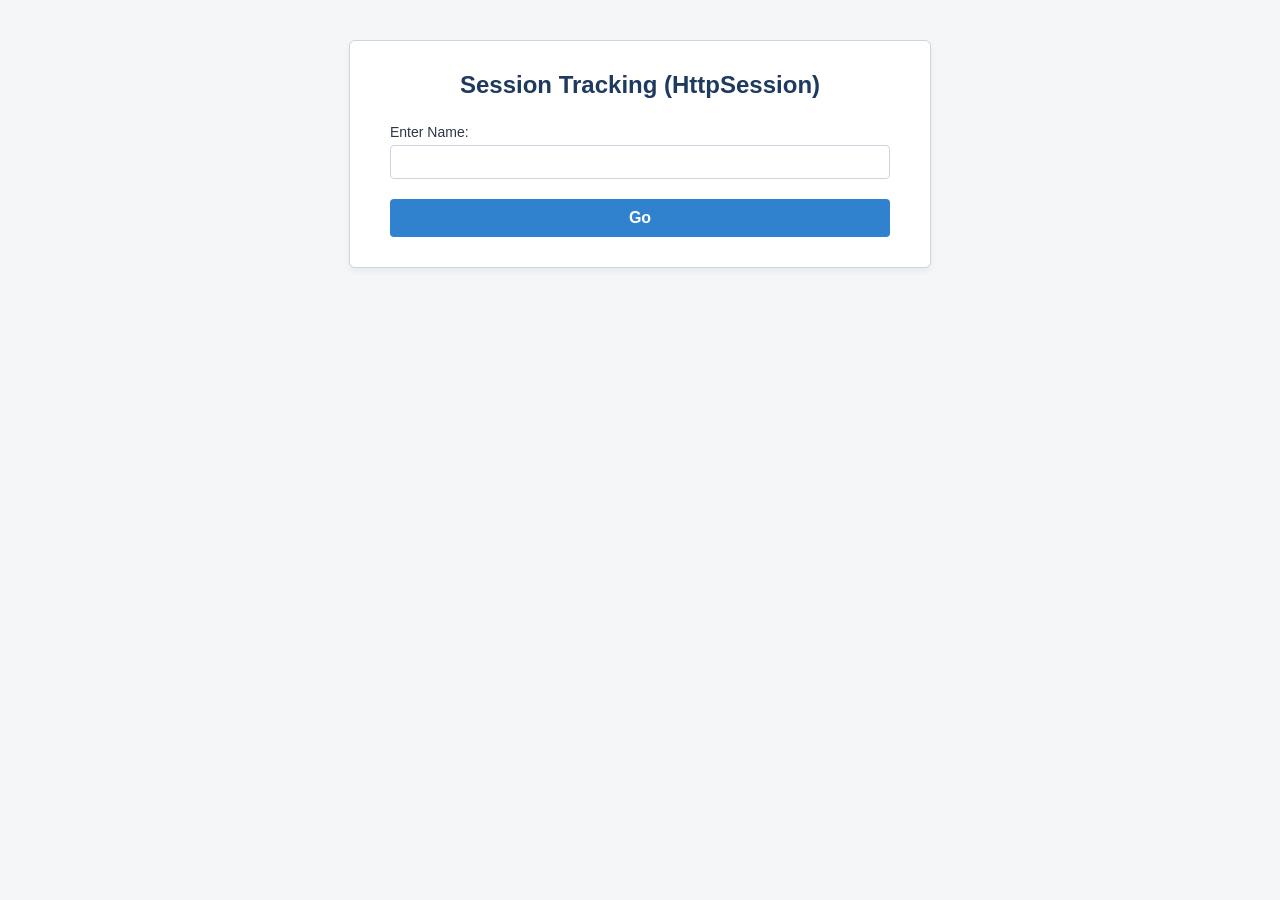
<file: index.html>
<!DOCTYPE html>
<html lang="en">
<head>
    <meta charset="UTF-8">
    <title>Session Tracking - Login</title>
    <link rel="stylesheet" href="style.css">
</head>
<body>
    <div class="container">
        <h2>Session Tracking (HttpSession)</h2>
        <form action="Servlet1" method="post">
            <div class="form-group">
                <label for="name">Enter Name:</label>
                <input type="text" id="name" name="name" required>
            </div>
            <button type="submit" class="submit-btn">Go</button>
        </form>
    </div>
</body>
</html>
</file>
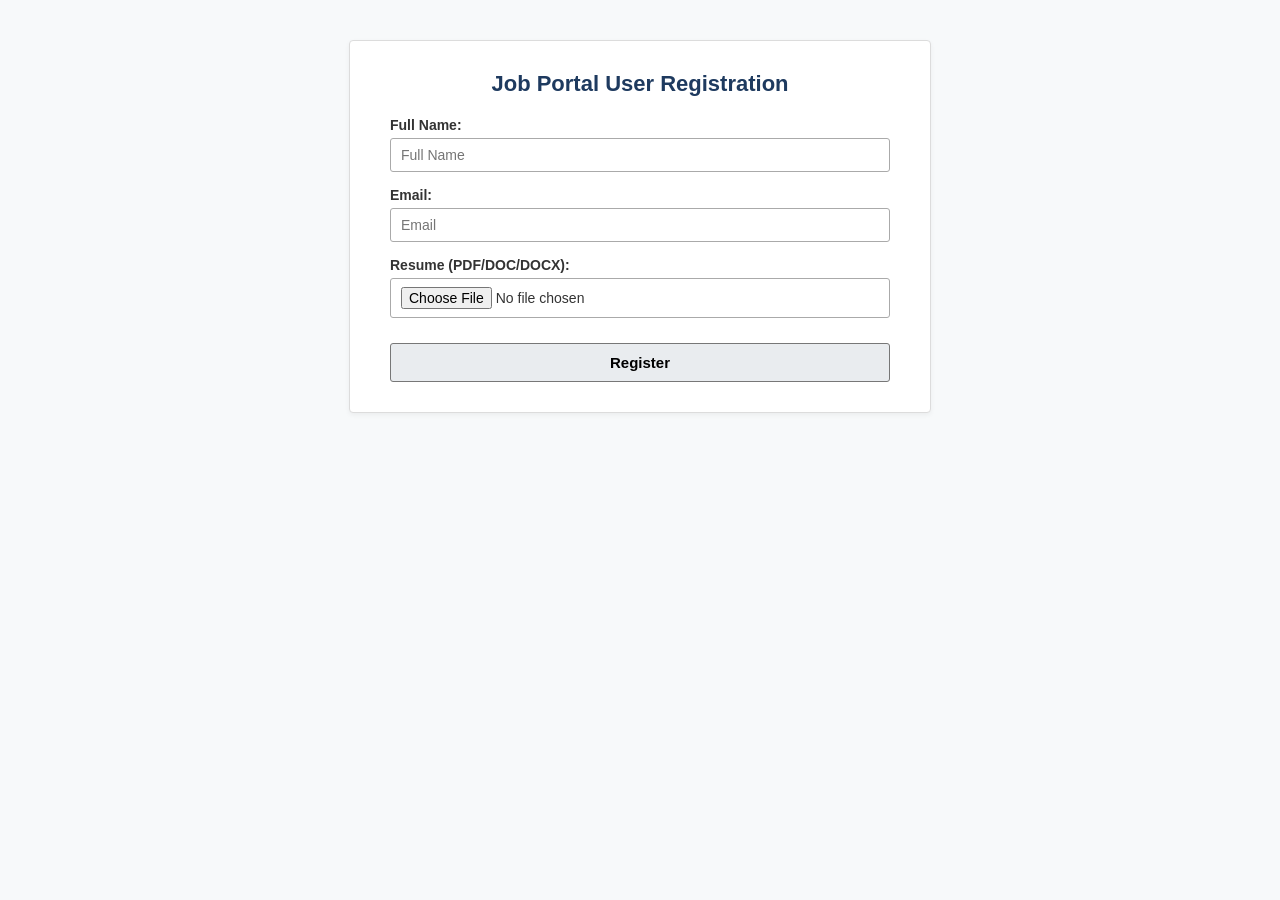
<file: EX4/index.html>
<!DOCTYPE html>
<html lang="en">
<head>
    <meta charset="UTF-8">
    <title>Job Portal User Registration</title>
    <link rel="stylesheet" href="style.css">
</head>
<body>

<div class="container">
    <h2>Job Portal User Registration</h2>
    <form id="registrationForm" onsubmit="return validateForm()">
        <div class="form-group">
            <label for="name">Full Name:</label>
            <input type="text" id="name" placeholder="Full Name" required>
        </div>
        
        <div class="form-group">
            <label for="email">Email:</label>
            <input type="email" id="email" placeholder="Email" required>
        </div>
        
        <div class="form-group">
            <label for="resume">Resume (PDF/DOC/DOCX):</label>
            <input type="file" id="resume" required>
        </div>
        
        <button type="submit">Register</button>
    </form>
</div>

<script src="script.js"></script>
</body>
</html>
</file>
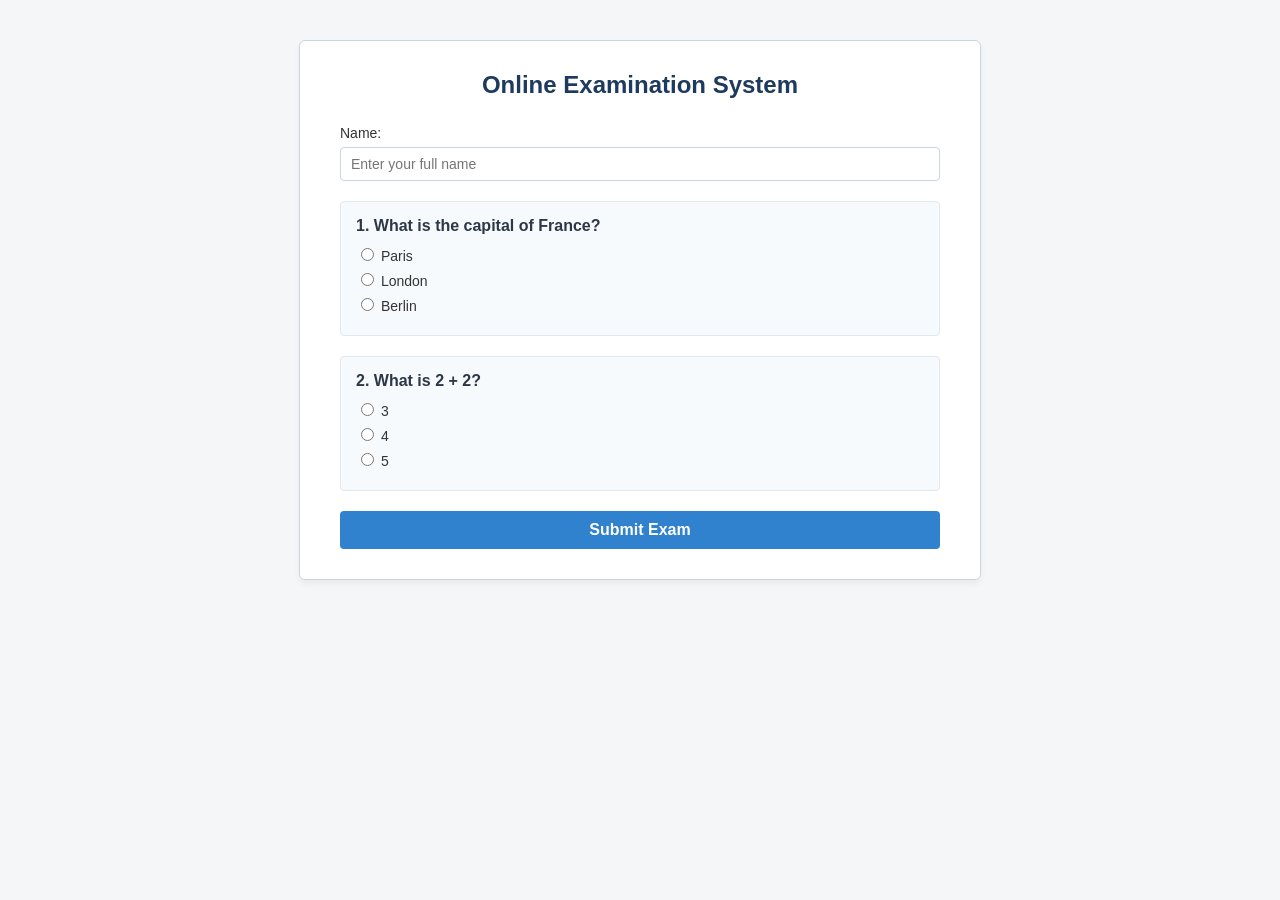
<file: EX5/index.html>
<!DOCTYPE html>
<html lang="en">
<head>
    <meta charset="UTF-8">
    <title>Online Examination System</title>
    <link rel="stylesheet" href="style.css">
</head>
<body>
    <div class="container">
        <h2>Online Examination System</h2>
        <form action="ExamServlet" method="post">
            <div class="form-group">
                <label for="username">Name:</label>
                <input type="text" id="username" name="username" placeholder="Enter your full name" required>
            </div>

            <div class="question-block">
                <p><strong>1. What is the capital of France?</strong></p>
                <label><input type="radio" name="q1" value="Paris" required> Paris</label><br>
                <label><input type="radio" name="q1" value="London"> London</label><br>
                <label><input type="radio" name="q1" value="Berlin"> Berlin</label>
            </div>

            <div class="question-block">
                <p><strong>2. What is 2 + 2?</strong></p>
                <label><input type="radio" name="q2" value="3" required> 3</label><br>
                <label><input type="radio" name="q2" value="4"> 4</label><br>
                <label><input type="radio" name="q2" value="5"> 5</label>
            </div>

            <button type="submit" class="submit-btn">Submit Exam</button>
        </form>
    </div>
</body>
</html>
</file>
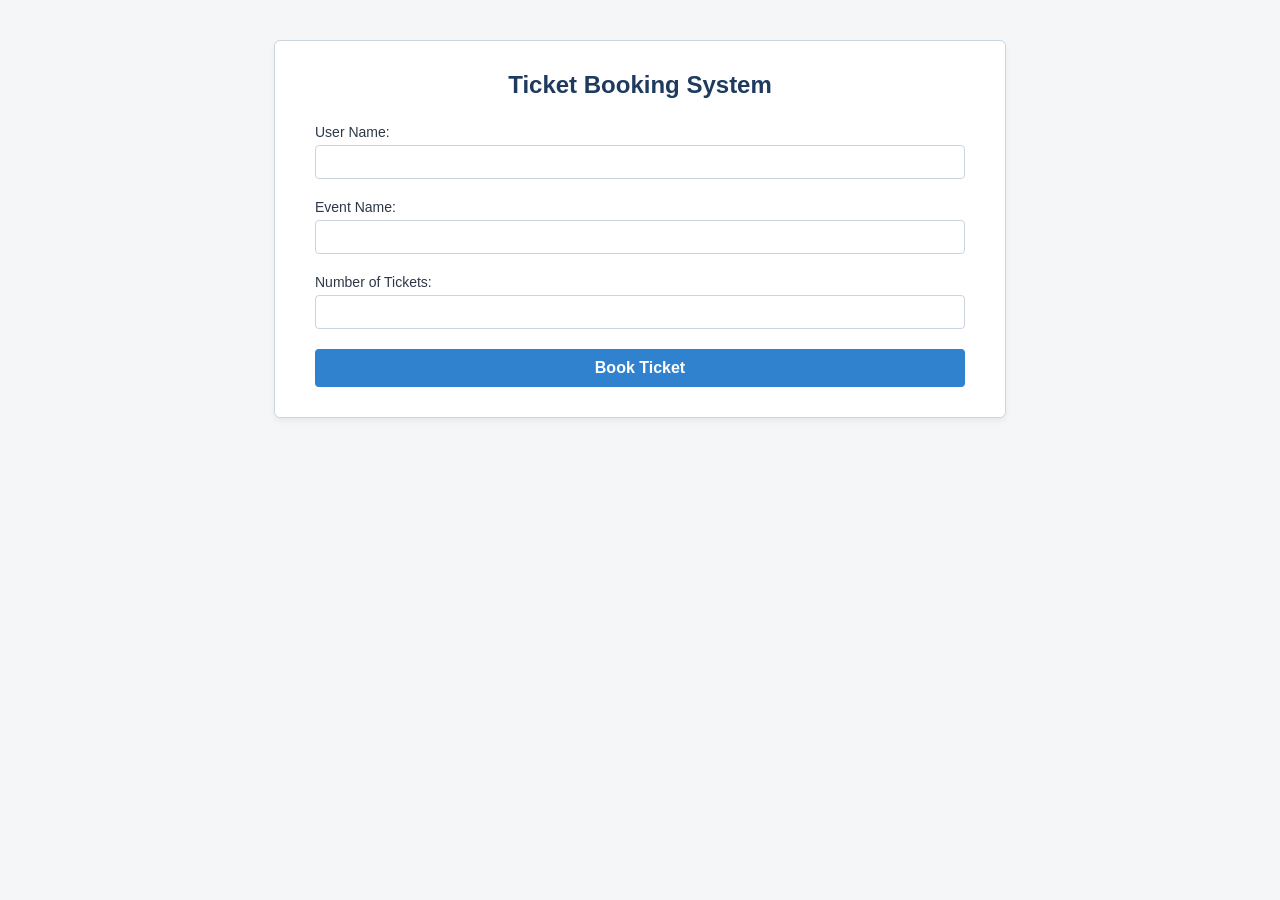
<file: EX6/Index.html>
<!DOCTYPE html>
<html lang="en">
<head>
    <meta charset="UTF-8">
    <title>Ticket Booking System</title>
    <link rel="stylesheet" href="style.css">
</head>
<body>
    <div class="container">
        <h2>Ticket Booking System</h2>
        <form action="TicketServlet" method="post">
            <div class="form-group">
                <label for="user_name">User Name:</label>
                <input type="text" id="user_name" name="user_name" required>
            </div>
            
            <div class="form-group">
                <label for="event_name">Event Name:</label>
                <input type="text" id="event_name" name="event_name" required>
            </div>
            
            <div class="form-group">
                <label for="num_tickets">Number of Tickets:</label>
                <input type="number" id="num_tickets" name="num_tickets" min="1" required>
            </div>
            
            <button type="submit" class="submit-btn">Book Ticket</button>
        </form>
    </div>
</body>
</html>
</file>
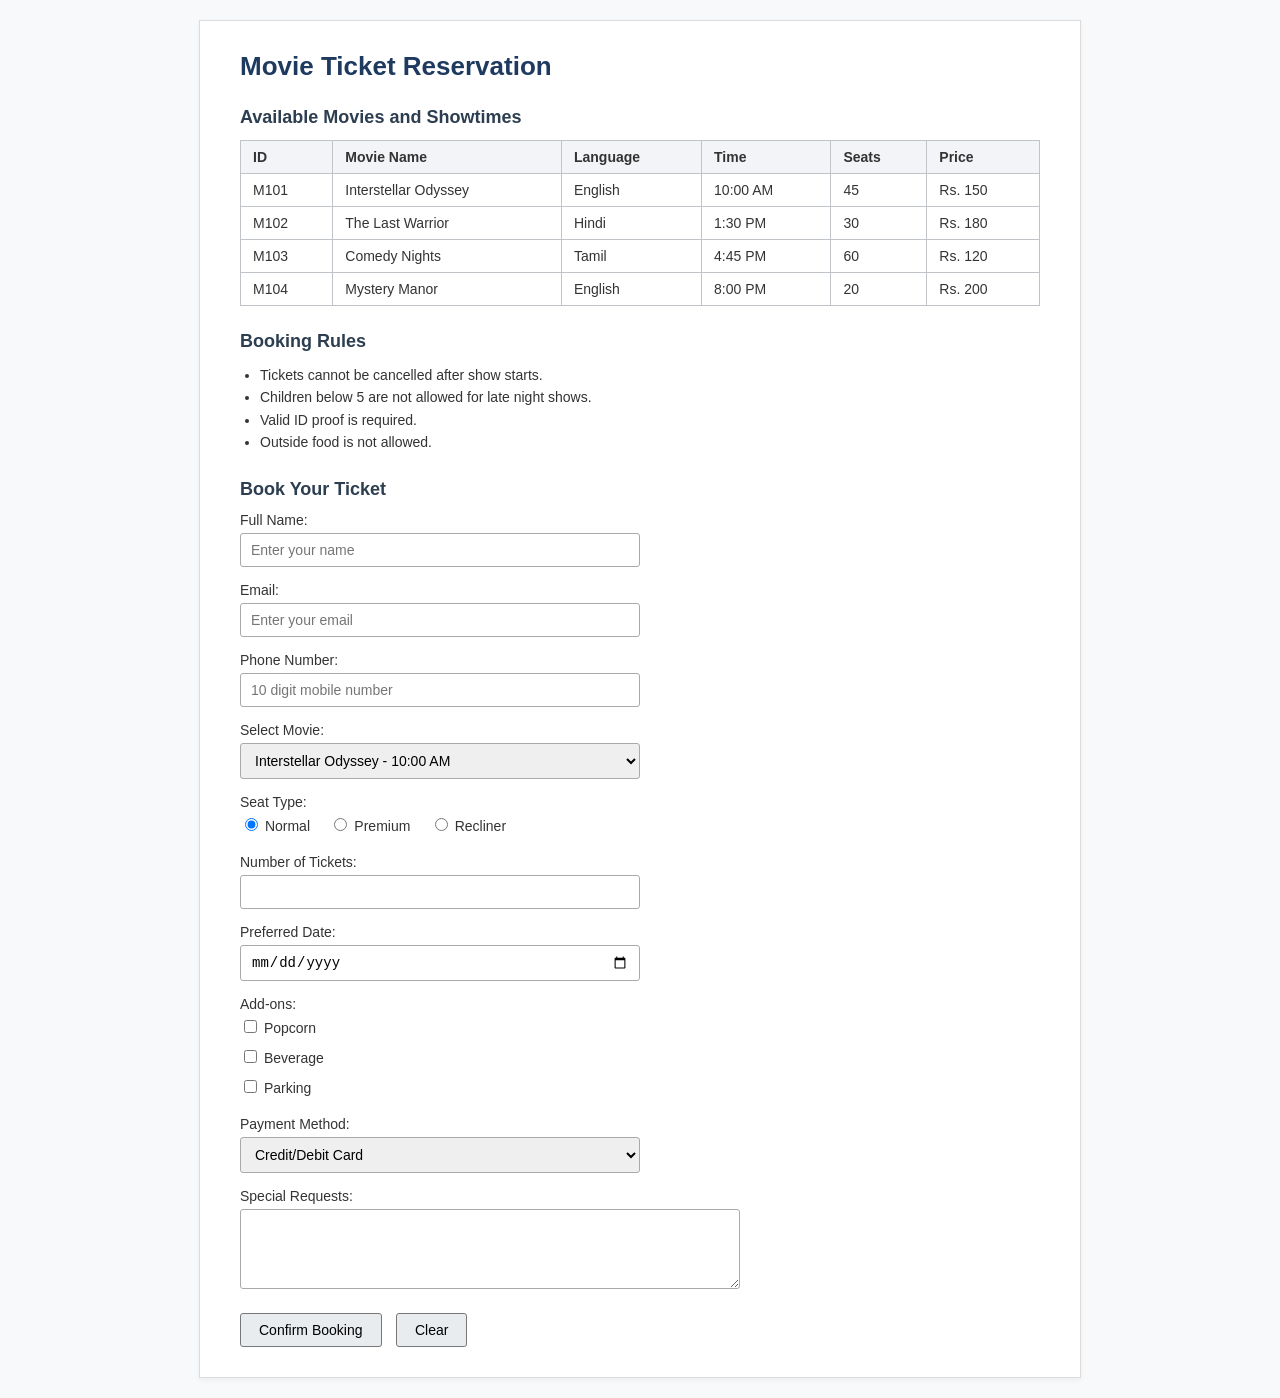
<file: movie_ticket_reservation.html>
<!DOCTYPE html>
<html lang="en">
<head>
    <meta charset="UTF-8">
    <title>Movie Ticket Reservation</title>
    <style>
        body {
            font-family: Arial, sans-serif;
            background-color: #f7f9fa;
            margin: 20px;
            color: #333;
        }
        .container {
            max-width: 800px;
            margin: 0 auto;
            background: #ffffff;
            padding: 30px 40px;
            border: 1px solid #dcdcdc;
            box-shadow: 0 2px 5px rgba(0,0,0,0.05);
        }
        h1 {
            color: #1e3a5f;
            margin-top: 0;
            margin-bottom: 20px;
            font-size: 26px;
        }
        h2 {
            color: #2c3e50;
            font-size: 18px;
            margin-top: 25px;
            margin-bottom: 12px;
        }
        table {
            width: 100%;
            border-collapse: collapse;
            margin-bottom: 20px;
        }
        th, td {
            border: 1px solid #c0c4c8;
            padding: 8px 12px;
            text-align: left;
            font-size: 14px;
        }
        th {
            background-color: #f2f4f7;
            font-weight: bold;
        }
        ul {
            margin: 0 0 20px 20px;
            padding: 0;
            font-size: 14px;
            line-height: 1.6;
        }
        .form-group {
            margin-bottom: 15px;
        }
        label {
            display: block;
            margin-bottom: 5px;
            font-size: 14px;
            font-weight: 500;
        }
        input[type="text"],
        input[type="email"],
        input[type="tel"],
        input[type="number"],
        input[type="date"],
        select,
        textarea {
            width: 100%;
            max-width: 400px;
            padding: 8px 10px;
            border: 1px solid #aaa;
            border-radius: 3px;
            box-sizing: border-box;
            font-size: 14px;
        }
        .radio-group label,
        .checkbox-group label {
            display: inline-block;
            margin-right: 15px;
            font-weight: normal;
            font-size: 14px;
            cursor: pointer;
        }
        .checkbox-group {
            display: flex;
            flex-direction: column;
            gap: 6px;
        }
        textarea {
            max-width: 500px;
            height: 80px;
            resize: vertical;
        }
        .btn-group {
            margin-top: 20px;
        }
        button, input[type="reset"], input[type="submit"] {
            padding: 8px 18px;
            border: 1px solid #777;
            border-radius: 3px;
            background-color: #e9ecef;
            cursor: pointer;
            font-size: 14px;
            margin-right: 10px;
        }
        button:hover, input[type="reset"]:hover, input[type="submit"]:hover {
            background-color: #dde0e3;
        }
    </style>
</head>
<body>

<div class="container">
    <h1>Movie Ticket Reservation</h1>

    <h2>Available Movies and Showtimes</h2>
    <table>
        <thead>
            <tr>
                <th>ID</th>
                <th>Movie Name</th>
                <th>Language</th>
                <th>Time</th>
                <th>Seats</th>
                <th>Price</th>
            </tr>
        </thead>
        <tbody>
            <tr>
                <td>M101</td>
                <td>Interstellar Odyssey</td>
                <td>English</td>
                <td>10:00 AM</td>
                <td>45</td>
                <td>Rs. 150</td>
            </tr>
            <tr>
                <td>M102</td>
                <td>The Last Warrior</td>
                <td>Hindi</td>
                <td>1:30 PM</td>
                <td>30</td>
                <td>Rs. 180</td>
            </tr>
            <tr>
                <td>M103</td>
                <td>Comedy Nights</td>
                <td>Tamil</td>
                <td>4:45 PM</td>
                <td>60</td>
                <td>Rs. 120</td>
            </tr>
            <tr>
                <td>M104</td>
                <td>Mystery Manor</td>
                <td>English</td>
                <td>8:00 PM</td>
                <td>20</td>
                <td>Rs. 200</td>
            </tr>
        </tbody>
    </table>

    <h2>Booking Rules</h2>
    <ul>
        <li>Tickets cannot be cancelled after show starts.</li>
        <li>Children below 5 are not allowed for late night shows.</li>
        <li>Valid ID proof is required.</li>
        <li>Outside food is not allowed.</li>
    </ul>

    <h2>Book Your Ticket</h2>
    <form action="#" method="post">
        <div class="form-group">
            <label for="fullName">Full Name:</label>
            <input type="text" id="fullName" name="fullName" placeholder="Enter your name" required>
        </div>

        <div class="form-group">
            <label for="email">Email:</label>
            <input type="email" id="email" name="email" placeholder="Enter your email" required>
        </div>

        <div class="form-group">
            <label for="phone">Phone Number:</label>
            <input type="tel" id="phone" name="phone" placeholder="10 digit mobile number" pattern="[0-9]{10}" required>
        </div>

        <div class="form-group">
            <label for="movie">Select Movie:</label>
            <select id="movie" name="movie">
                <option value="M101">Interstellar Odyssey - 10:00 AM</option>
                <option value="M102">The Last Warrior - 1:30 PM</option>
                <option value="M103">Comedy Nights - 4:45 PM</option>
                <option value="M104">Mystery Manor - 8:00 PM</option>
            </select>
        </div>

        <div class="form-group">
            <label>Seat Type:</label>
            <div class="radio-group">
                <label><input type="radio" name="seatType" value="Normal" checked> Normal</label>
                <label><input type="radio" name="seatType" value="Premium"> Premium</label>
                <label><input type="radio" name="seatType" value="Recliner"> Recliner</label>
            </div>
        </div>

        <div class="form-group">
            <label for="ticketCount">Number of Tickets:</label>
            <input type="number" id="ticketCount" name="ticketCount" min="1" max="10">
        </div>

        <div class="form-group">
            <label for="preferredDate">Preferred Date:</label>
            <input type="date" id="preferredDate" name="preferredDate">
        </div>

        <div class="form-group">
            <label>Add-ons:</label>
            <div class="checkbox-group">
                <label><input type="checkbox" name="addons" value="Popcorn"> Popcorn</label>
                <label><input type="checkbox" name="addons" value="Beverage"> Beverage</label>
                <label><input type="checkbox" name="addons" value="Parking"> Parking</label>
            </div>
        </div>

        <div class="form-group">
            <label for="paymentMethod">Payment Method:</label>
            <select id="paymentMethod" name="paymentMethod">
                <option value="credit_debit">Credit/Debit Card</option>
                <option value="upi">UPI</option>
                <option value="net_banking">Net Banking</option>
                <option value="cash">Cash at Counter</option>
            </select>
        </div>

        <div class="form-group">
            <label for="specialRequests">Special Requests:</label>
            <textarea id="specialRequests" name="specialRequests"></textarea>
        </div>

        <div class="btn-group">
            <input type="submit" value="Confirm Booking">
            <input type="reset" value="Clear">
        </div>
    </form>
</div>

</body>
</html>
</file>
<file: style.css>
body {
    font-family: Arial, sans-serif;
    background-color: #f4f6f8;
    margin: 0;
    padding: 40px;
    color: #333;
}

.container {
    max-width: 500px;
    margin: 0 auto;
    background: #ffffff;
    padding: 30px 40px;
    border: 1px solid #cbd5e0;
    box-shadow: 0 4px 6px rgba(0, 0, 0, 0.05);
    border-radius: 6px;
}

h2 {
    color: #1e3a5f;
    text-align: center;
    margin-top: 0;
    margin-bottom: 25px;
    font-size: 24px;
}

.form-group {
    margin-bottom: 20px;
}

label {
    display: block;
    font-size: 14px;
    font-weight: 500;
    margin-bottom: 5px;
    color: #2d3748;
}

input[type="text"] {
    width: 100%;
    padding: 8px 10px;
    border: 1px solid #cbd5e0;
    border-radius: 4px;
    box-sizing: border-box;
    font-size: 14px;
}

.submit-btn {
    width: 100%;
    padding: 10px;
    background-color: #3182ce;
    color: white;
    border: none;
    border-radius: 4px;
    font-size: 16px;
    font-weight: bold;
    cursor: pointer;
    transition: background-color 0.2s;
}

.submit-btn:hover {
    background-color: #2b6cb0;
}
</file>
<file: EX4/style.css>
body {
    font-family: Arial, sans-serif;
    background-color: #f7f9fa;
    margin: 40px;
    color: #333;
}

.container {
    max-width: 500px;
    margin: 0 auto;
    background: #ffffff;
    padding: 30px 40px;
    border: 1px solid #dcdcdc;
    box-shadow: 0 2px 5px rgba(0,0,0,0.05);
    border-radius: 4px;
}

h2 {
    color: #1e3a5f;
    margin-top: 0;
    margin-bottom: 20px;
    font-size: 22px;
    text-align: center;
}

.form-group {
    margin-bottom: 15px;
}

label {
    display: block;
    margin-bottom: 5px;
    font-size: 14px;
    font-weight: bold;
}

input[type="text"],
input[type="email"],
input[type="file"] {
    width: 100%;
    padding: 8px 10px;
    border: 1px solid #aaa;
    border-radius: 3px;
    box-sizing: border-box;
    font-size: 14px;
}

button {
    width: 100%;
    padding: 10px;
    border: 1px solid #777;
    border-radius: 3px;
    background-color: #e9ecef;
    cursor: pointer;
    font-size: 15px;
    font-weight: bold;
    margin-top: 10px;
}

button:hover {
    background-color: #dde0e3;
}
</file>
<file: EX5/style.css>
body {
    font-family: Arial, sans-serif;
    background-color: #f4f6f8;
    margin: 0;
    padding: 40px;
    color: #333;
}

.container {
    max-width: 600px;
    margin: 0 auto;
    background: #ffffff;
    padding: 30px 40px;
    border: 1px solid #cbd5e0;
    box-shadow: 0 4px 6px rgba(0, 0, 0, 0.05);
    border-radius: 6px;
}

h2 {
    color: #1e3a5f;
    text-align: center;
    margin-top: 0;
    margin-bottom: 25px;
    font-size: 24px;
}

.form-group {
    margin-bottom: 20px;
}

label {
    font-size: 14px;
    font-weight: 500;
}

input[type="text"] {
    width: 100%;
    padding: 8px 10px;
    margin-top: 5px;
    border: 1px solid #cbd5e0;
    border-radius: 4px;
    box-sizing: border-box;
    font-size: 14px;
}

.question-block {
    margin-bottom: 20px;
    padding: 15px;
    background-color: #f7fafc;
    border: 1px solid #e2e8f0;
    border-radius: 4px;
}

.question-block p {
    margin-top: 0;
    margin-bottom: 10px;
    color: #2d3748;
}

.question-block label {
    display: inline-block;
    margin-bottom: 6px;
    font-weight: normal;
    cursor: pointer;
}

.submit-btn {
    width: 100%;
    padding: 10px;
    background-color: #3182ce;
    color: white;
    border: none;
    border-radius: 4px;
    font-size: 16px;
    font-weight: bold;
    cursor: pointer;
    transition: background-color 0.2s;
}

.submit-btn:hover {
    background-color: #2b6cb0;
}
</file>
<file: EX6/style.css>
body {
    font-family: Arial, sans-serif;
    background-color: #f4f6f8;
    margin: 0;
    padding: 40px;
    color: #333;
}

.container {
    max-width: 650px;
    margin: 0 auto;
    background: #ffffff;
    padding: 30px 40px;
    border: 1px solid #cbd5e0;
    box-shadow: 0 4px 6px rgba(0, 0, 0, 0.05);
    border-radius: 6px;
}

h2 {
    color: #1e3a5f;
    text-align: center;
    margin-top: 0;
    margin-bottom: 25px;
    font-size: 24px;
}

.form-group {
    margin-bottom: 20px;
}

label {
    display: block;
    font-size: 14px;
    font-weight: 500;
    margin-bottom: 5px;
    color: #2d3748;
}

input[type="text"],
input[type="number"] {
    width: 100%;
    padding: 8px 10px;
    border: 1px solid #cbd5e0;
    border-radius: 4px;
    box-sizing: border-box;
    font-size: 14px;
}

.submit-btn {
    width: 100%;
    padding: 10px;
    background-color: #3182ce;
    color: white;
    border: none;
    border-radius: 4px;
    font-size: 16px;
    font-weight: bold;
    cursor: pointer;
    transition: background-color 0.2s;
}

.submit-btn:hover {
    background-color: #2b6cb0;
}

table {
    width: 100%;
    border-collapse: collapse;
    margin-top: 20px;
}

th, td {
    border: 1px solid #cbd5e0;
    padding: 10px 12px;
    text-align: left;
    font-size: 14px;
}

th {
    background-color: #f7fafc;
    font-weight: bold;
    color: #2d3748;
}
</file>
